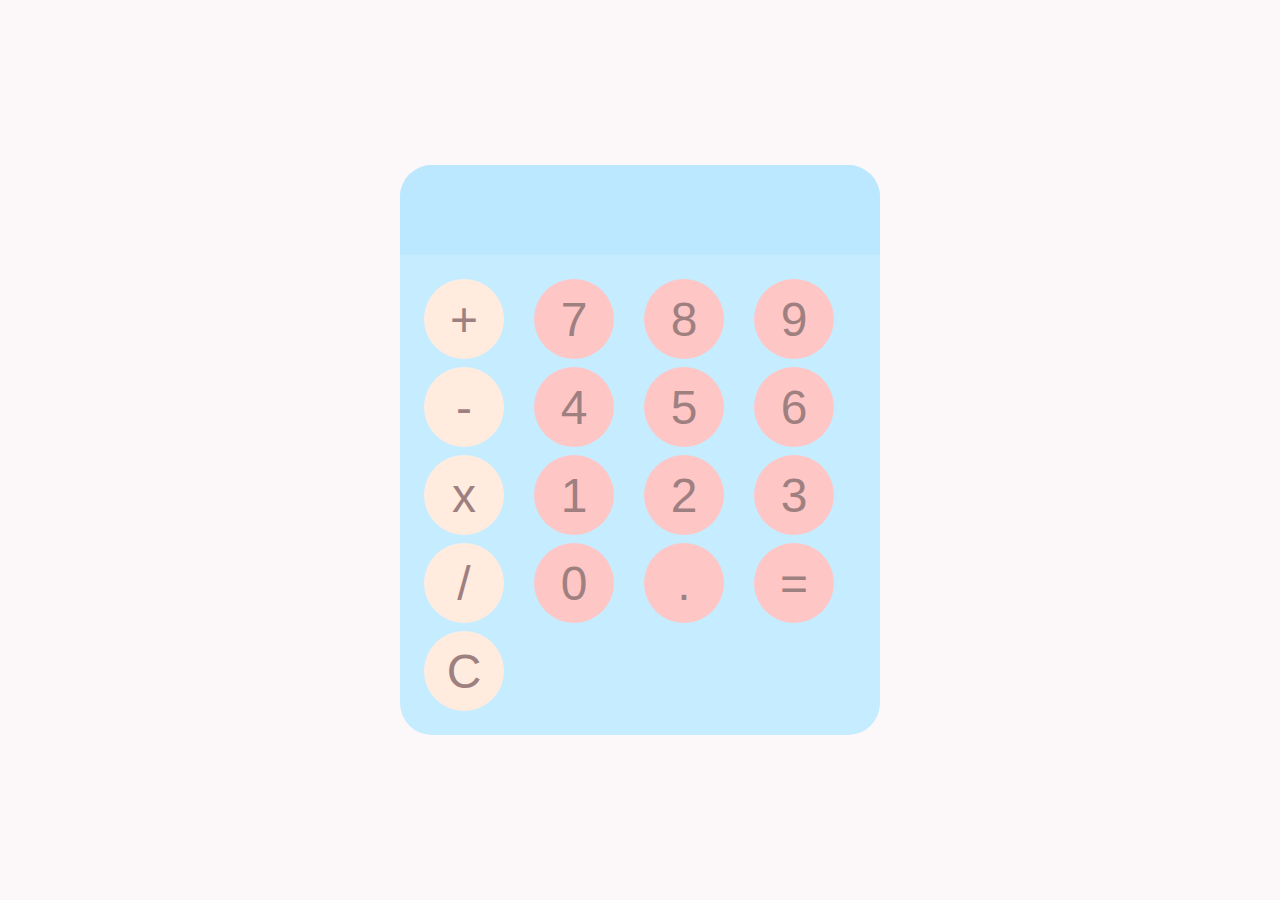
<file: Calculator/index.html>
<!DOCTYPE html>
<html lang="en">
<head>
    <meta charset="UTF-8">
    <meta name="viewport" content="width=device-width, initial-scale=1.0">
    <link rel="stylesheet" href="style.css">
    <title>Calculator</title>
</head>
<body>
    <div id="calculator">
        <input id="display" readonly>
        <div id="keys">
            <button onclick="AppendToDisplay('+')" class="operate-btn">+</button>
            <button onclick="AppendToDisplay('7')">7</button>
            <button onclick="AppendToDisplay('8')">8</button>
            <button onclick="AppendToDisplay('9')">9</button>
            <button onclick="AppendToDisplay('-')" class="operate-btn">-</button>
            <button onclick="AppendToDisplay('4')">4</button>
            <button onclick="AppendToDisplay('5')">5</button>
            <button onclick="AppendToDisplay('6')">6</button>
            <button onclick="AppendToDisplay('*')" class="operate-btn">x</button>
            <button onclick="AppendToDisplay('1')">1</button>
            <button onclick="AppendToDisplay('2')">2</button>
            <button onclick="AppendToDisplay('3')">3</button>
            <button onclick="AppendToDisplay('/')" class="operate-btn">/</button>
            <button onclick="AppendToDisplay('0')">0</button>
            <button onclick="AppendToDisplay('.')">.</button>
            <button onclick="Calculate()">=</button>
            <button onclick="Clear()" class="operate-btn">C</button>
        </div>
    </div>

    <script src="script.js"></script>

</body>
</html>
</file>
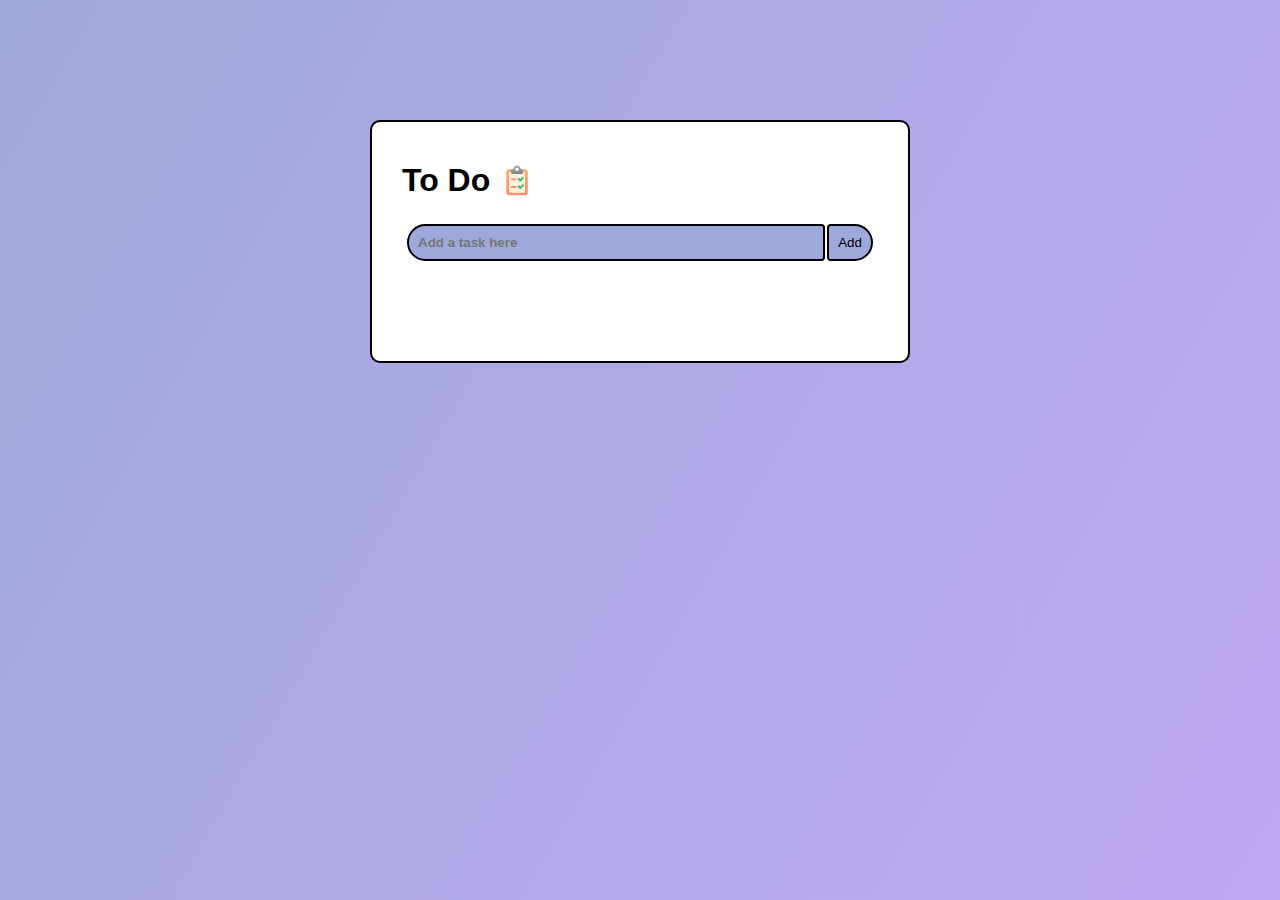
<file: ToDoLists/ToDoList1/index.html>
<!DOCTYPE html>
<html lang="en">
<head>
    <meta charset="UTF-8">
    <meta name="viewport" content="width=device-width, initial-scale=1.0">
    <title>🎀ToDo✨</title>
    <link rel="stylesheet" href="style.css">
</head>
<body>
    <div class="container">

        <div class="todo">
            <h1>To Do <img src="images/List-100.png "></h1>
            <div class="add">
                <input type="text" id="input-box" placeholder="Add a task here">
                <button onclick="addTask()">Add</button>
            </div>

            <ul id="tasks-container">
                
            </ul>
        </div> 

    </div>

    <script src="script.js"></script>
</body>
</html>
</file>
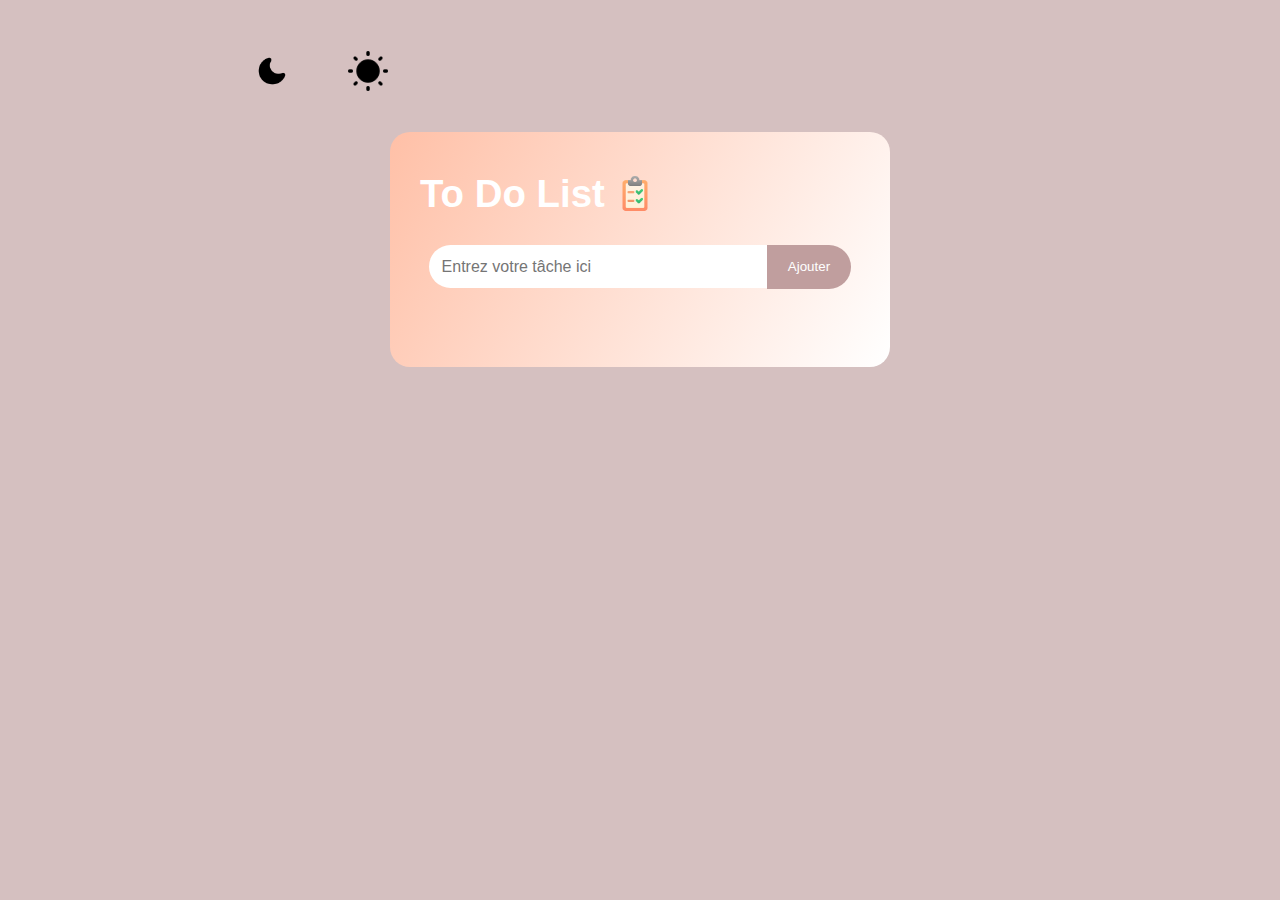
<file: ToDoLists/ToDoList2/index.html>
<!DOCTYPE html>
<html lang="en">
  <head>
    <meta charset="UTF-8" />
    <meta name="viewport" content="width=device-width, initial-scale=1.0" />
    <title>✨To Do List🎀</title>
    <link rel="stylesheet" href="style.css" />
  </head>
  <body>
    <div class="dark-clair">
      <button id="dark-mode" onclick="DarkMode()">
        <img src="images/dark-mode.png" width="40rem" />
      </button>
      <button id="clair-mode" onclick="ClairMode()">
        <img src="images/clair-mode-48.png" width="40rem" />
      </button>
    </div>
    <div class="todo-list" id="todo-list">
      <h1>To Do List<img src="images/todolist.png" /></h1>

      <div class="adding">
        <input
          type="text"
          placeholder="Entrez votre tâche ici"
          id="input-box"
        />
        <button onclick="AddingTask()" id="add">Ajouter</button>
      </div>
      <ul id="tasks-box"></ul>
    </div>

    <script src="script.js"></script>
  </body>
</html>
</file>
<file: Calculator/style.css>
body {
    margin: 0;
    display: flex;
    justify-content: center;
    align-items: center;
    height: 100vh;
    background-color:#fcf8f9;
}

#calculator {
    font-family: 'Outfit', Verdana, Geneva, Tahoma, sans-serif;
    background-color: #c6ecff;
    border-radius: 2rem;
    max-width: 30rem;
    overflow: hidden;
}

#display {
    width: 100%;
    padding : 0.5rem;
    font-size: 4rem;
    text-align: left;
    border: none;
    background-color: #bbe8ff;
    color: #9f8080;

}

input {
    border: none;
    outline: none;
}

#keys {
    display: grid;
    grid-template-columns: repeat(4, 1fr);
    gap: 0.5rem;
    padding: 1.5rem;
    
}
button {
    width: 5rem;
    height: 5rem;
    border-radius: 50px;
    border: none;
    background-color: #ffc6c6;
    color: #9f8080;
    font-family: 'Outfit', Verdana, Geneva, Tahoma, sans-serif;
    font-weight: 500;
    font-size: 3rem ;
    cursor: pointer;
}

button:hover {
    background-color: #ffcfcf;
}

button:active {
    background-color: #fcd7d7;
}

.operate-btn {
    background-color: #ffecdf;
}

.operate-btn:hover {
    background-color:#fdf1e9;
}

.operate-btn:active {
    background-color:#fff7f2;
}
</file>
<file: ToDoLists/ToDoList1/style.css>
* {
  box-sizing: border-box;
  margin: 0;
  padding: 0;
  font-family: 'Outfit', sans-serif;
}

.container {
    width: 100%;
    min-height: 100vh;
    background: linear-gradient(120deg,  #9fa8da,  #bfa9f1);
    padding: 20px;
}

.todo {
    width: 100%;
    max-width: 540px;
    background: #fff;
    margin: 100px auto 20px;
    padding: 40px 30px 70px;
    border-radius: 10px;
    border: 2px solid black;
}

.todo h1 {
    color: black;
    display: flex;
    align-items: center;
    margin-bottom: 20px;    
}

.todo h1 img {
    width: 34px;
    margin-left: 10px;

}

.add {
    display: flex;
    align-items: center;
    justify-content: space-between;
    gap: 2px;
    border-radius: 40px;
    padding-left: 20px;
    margin-bottom: 25px;
    width: 100%;
    padding: 1%;
    
}

#input-box {
    background-color: #9fa8da;
    border: 2px solid black;
    font-weight: 600;
    color: black;
    outline: none;
    width: 90%;
    padding: 2%;
    border-radius: 50px 10px 10px 50px;
}

.add button {
    background: #9fa8da;
    border: 2px solid black;
    color: black;
    font-weight: 500;
    text-align: center;
    outline: none;
    width: 10%;
    padding: 2%;
    border-radius: 10px 50px 50px 10px;
}

.add :hover {
    cursor: pointer;
}

.add :active {
    background-color: black;
    color: #9fa8da;
    cursor: pointer;
}


ul li {
    list-style-type: none;
    padding: 15px 10px 15px 52px;
    cursor: pointer;
    user-select: none;
    position: relative;
    font-weight: 600;
}

ul li::before {
    content: " ";
    position: absolute;
    width: 30px;
    height: 30px;
    background-image: url(images/uncheked.png);
    background-position: center;
    background-size: cover;
    top: 10px;
    left: 10px;
}

.checked {
    color: #70ed8b;
    text-decoration: line-through;
}

.checked::before {
    background-image: url(images/cheked.png);
}

ul li span {
    position: absolute;
    top: 20px;
    right: 15px;
    width: 20px;
    height: 20px;
    font-size: 1rem;
    color: #9fa8da;
    text-align: center;
    border-radius: 6px;
} 

ul li span:hover {
    background-color: #edeef0;
}
</file>
<file: ToDoLists/ToDoList2/style.css>
* {
    box-sizing: border-box;
    padding: 0;
    margin: 0;
}

body {
    background-color: #d5c0c0;
    font-family: 'Outfit', sans-serif;
}

.todo-list {
    background: linear-gradient(120deg, #ffc0a7, #ffffff);
    width: 100%;
    max-width: 500px;
    padding: 40px 30px 70px;
    margin: 20px auto;
    border-radius: 20px;
}

.todo-list h1 {
    font-size: 2.4rem;
    color: #fff;
    display: flex;
    justify-content: left;
    align-items: center;
    margin-bottom: 20px;
}

.todo-list img{
    width: 40px;
    margin-left: 10px;
}

.adding {
    width: 100%;
    padding: 2%;
    display: flex;
    justify-content: space-between;
    align-items: center;
}

.adding input {
    font-size: 1rem;
    width: 80%;
    padding: .8rem;
    border: none;
    outline: none;
    border-radius: 5rem 0  0 5rem;
}

.adding button {
    width: 20%;
    padding: .9rem;
    border: none;
    outline: none;
    border-radius: 0 5rem 5rem 0;
    background-color: #c09e9e;
    color: #fff;
    cursor: pointer;
}

.adding button:active{
    background-color: hsl(0, 0%, 50%);
}

ul li {
    list-style-type: none;
    font-size: 1.1rem;
    width: 100%;
    padding: 1rem .4rem .2rem 3rem;
    user-select: none;
    cursor: pointer;
    position: relative;
}

ul li::before {
    content: " ";
    position: absolute;
    width: 40px;
    height: 40px;
    background-image: url(images/unchecked.png);
    background-size: cover;
    background-position: center;
    top: .4rem;
    left: .4rem;
     
}

.checked {
    text-decoration: line-through;
    color: hsl(0, 0%, 60%);
}

.checked::before {
    background-image: url(images/checked.png);
}

span {
    position: absolute;
    background-color: rgba(52, 52, 52, 0.251);
    top: 1.3rem;
    right: 1.5rem;
    height: 20px;
    width: 20px;
    text-align: center;
    font-size: 1rem;
    border-radius: .4rem;
}

span:active {
    background-color: rgba(115, 114, 114, 0.5);
}

.dark-clair {
    display: flex;
    justify-content: center;
    align-items: center;
    margin: 2rem 0 0 0;
    gap: 1rem;
    width: 50%;

}

.dark-clair button {
    width: 5rem;
    height: 5rem;
    border: none;
    border-radius: 10rem;
    background-color: transparent;
    cursor: pointer;
}

.dark-clair button:hover{
    background-color: hsla(0, 0%, 50%, 0.16);
}

.dark-clair button:active{
    animation: click 0.2s ease-in-out;
    background-color: hsla(0, 0%, 100%, 0.385);
}

@keyframes click {
    0% {
        transform:scale(1);
    }
    100% {
        transform:scale(0.9);
    }
}
</file>
